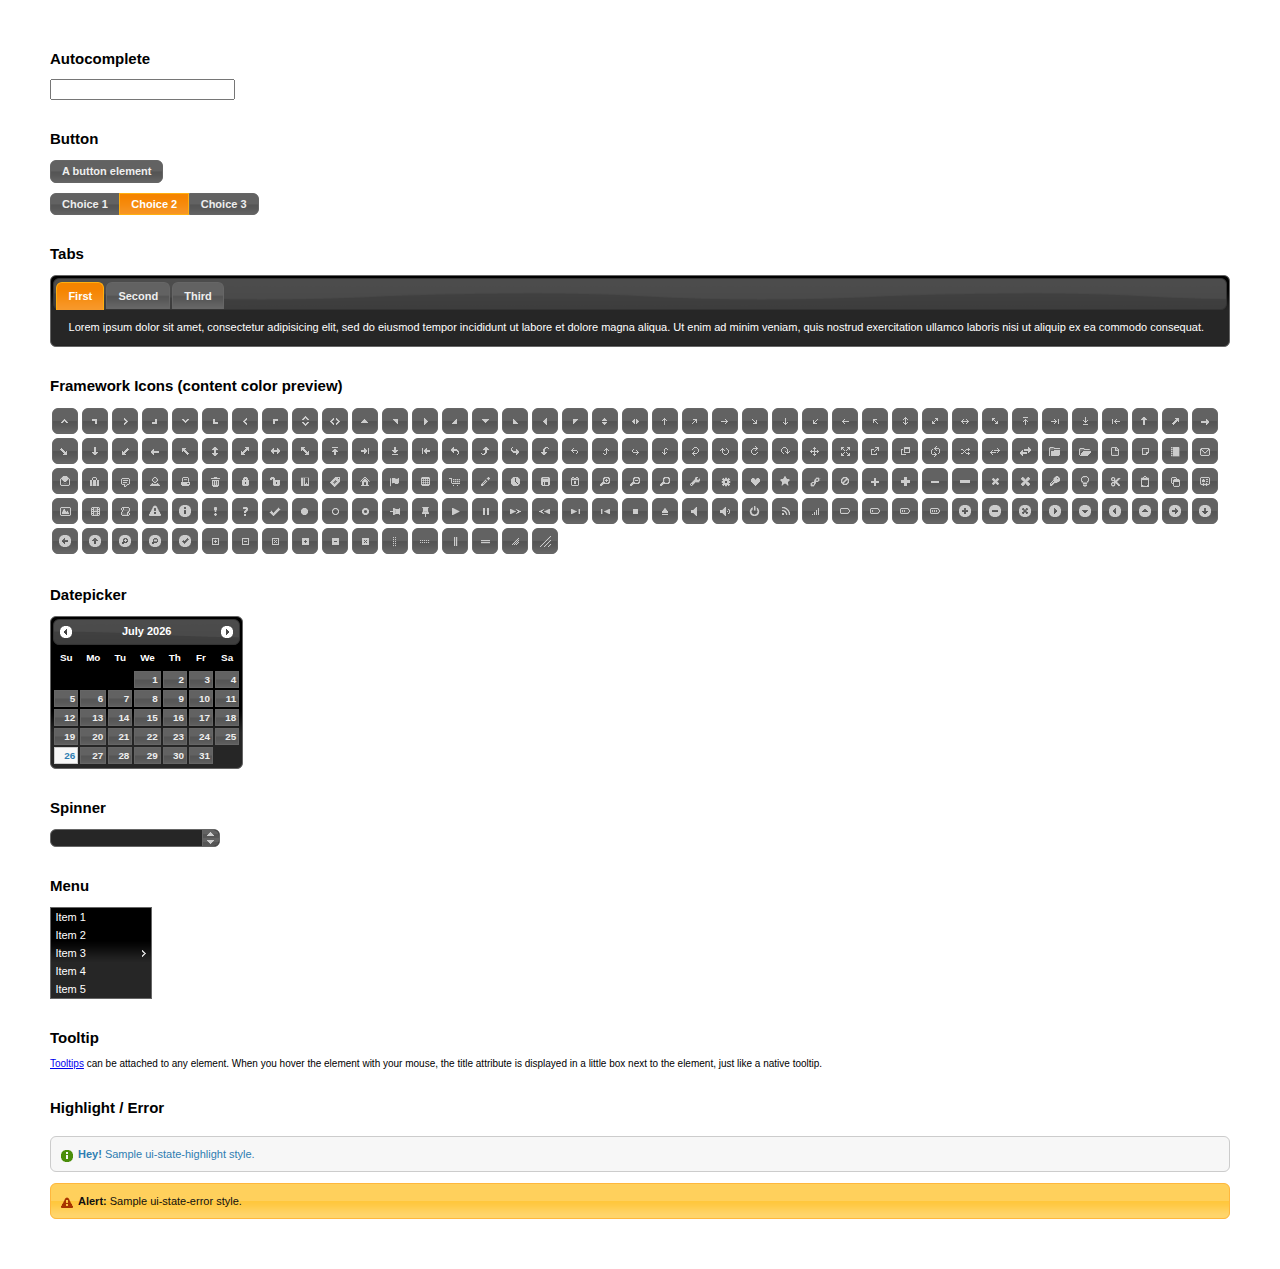
<file: jquery-ui-1.11.4.custom/index.html>
<!doctype html>
<html lang="us">
<head>
	<meta charset="utf-8">
	<title>jQuery UI Example Page</title>
	<link href="jquery-ui.css" rel="stylesheet">
	<style>
	body{
		font: 62.5% "Trebuchet MS", sans-serif;
		margin: 50px;
	}
	.demoHeaders {
		margin-top: 2em;
	}
	#dialog-link {
		padding: .4em 1em .4em 20px;
		text-decoration: none;
		position: relative;
	}
	#dialog-link span.ui-icon {
		margin: 0 5px 0 0;
		position: absolute;
		left: .2em;
		top: 50%;
		margin-top: -8px;
	}
	#icons {
		margin: 0;
		padding: 0;
	}
	#icons li {
		margin: 2px;
		position: relative;
		padding: 4px 0;
		cursor: pointer;
		float: left;
		list-style: none;
	}
	#icons span.ui-icon {
		float: left;
		margin: 0 4px;
	}
	.fakewindowcontain .ui-widget-overlay {
		position: absolute;
	}
	select {
		width: 200px;
	}
	</style>
</head>
<body>





<!-- Autocomplete -->
<h2 class="demoHeaders">Autocomplete</h2>
<div>
	<input id="autocomplete" title="type &quot;a&quot;">
</div>



<!-- Button -->
<h2 class="demoHeaders">Button</h2>
<button id="button">A button element</button>
<form style="margin-top: 1em;">
	<div id="radioset">
		<input type="radio" id="radio1" name="radio"><label for="radio1">Choice 1</label>
		<input type="radio" id="radio2" name="radio" checked="checked"><label for="radio2">Choice 2</label>
		<input type="radio" id="radio3" name="radio"><label for="radio3">Choice 3</label>
	</div>
</form>



<!-- Tabs -->
<h2 class="demoHeaders">Tabs</h2>
<div id="tabs">
	<ul>
		<li><a href="#tabs-1">First</a></li>
		<li><a href="#tabs-2">Second</a></li>
		<li><a href="#tabs-3">Third</a></li>
	</ul>
	<div id="tabs-1">Lorem ipsum dolor sit amet, consectetur adipisicing elit, sed do eiusmod tempor incididunt ut labore et dolore magna aliqua. Ut enim ad minim veniam, quis nostrud exercitation ullamco laboris nisi ut aliquip ex ea commodo consequat.</div>
	<div id="tabs-2">Phasellus mattis tincidunt nibh. Cras orci urna, blandit id, pretium vel, aliquet ornare, felis. Maecenas scelerisque sem non nisl. Fusce sed lorem in enim dictum bibendum.</div>
	<div id="tabs-3">Nam dui erat, auctor a, dignissim quis, sollicitudin eu, felis. Pellentesque nisi urna, interdum eget, sagittis et, consequat vestibulum, lacus. Mauris porttitor ullamcorper augue.</div>
</div>





<h2 class="demoHeaders">Framework Icons (content color preview)</h2>
<ul id="icons" class="ui-widget ui-helper-clearfix">
	<li class="ui-state-default ui-corner-all" title=".ui-icon-carat-1-n"><span class="ui-icon ui-icon-carat-1-n"></span></li>
	<li class="ui-state-default ui-corner-all" title=".ui-icon-carat-1-ne"><span class="ui-icon ui-icon-carat-1-ne"></span></li>
	<li class="ui-state-default ui-corner-all" title=".ui-icon-carat-1-e"><span class="ui-icon ui-icon-carat-1-e"></span></li>
	<li class="ui-state-default ui-corner-all" title=".ui-icon-carat-1-se"><span class="ui-icon ui-icon-carat-1-se"></span></li>
	<li class="ui-state-default ui-corner-all" title=".ui-icon-carat-1-s"><span class="ui-icon ui-icon-carat-1-s"></span></li>
	<li class="ui-state-default ui-corner-all" title=".ui-icon-carat-1-sw"><span class="ui-icon ui-icon-carat-1-sw"></span></li>
	<li class="ui-state-default ui-corner-all" title=".ui-icon-carat-1-w"><span class="ui-icon ui-icon-carat-1-w"></span></li>
	<li class="ui-state-default ui-corner-all" title=".ui-icon-carat-1-nw"><span class="ui-icon ui-icon-carat-1-nw"></span></li>
	<li class="ui-state-default ui-corner-all" title=".ui-icon-carat-2-n-s"><span class="ui-icon ui-icon-carat-2-n-s"></span></li>
	<li class="ui-state-default ui-corner-all" title=".ui-icon-carat-2-e-w"><span class="ui-icon ui-icon-carat-2-e-w"></span></li>
	<li class="ui-state-default ui-corner-all" title=".ui-icon-triangle-1-n"><span class="ui-icon ui-icon-triangle-1-n"></span></li>
	<li class="ui-state-default ui-corner-all" title=".ui-icon-triangle-1-ne"><span class="ui-icon ui-icon-triangle-1-ne"></span></li>
	<li class="ui-state-default ui-corner-all" title=".ui-icon-triangle-1-e"><span class="ui-icon ui-icon-triangle-1-e"></span></li>
	<li class="ui-state-default ui-corner-all" title=".ui-icon-triangle-1-se"><span class="ui-icon ui-icon-triangle-1-se"></span></li>
	<li class="ui-state-default ui-corner-all" title=".ui-icon-triangle-1-s"><span class="ui-icon ui-icon-triangle-1-s"></span></li>
	<li class="ui-state-default ui-corner-all" title=".ui-icon-triangle-1-sw"><span class="ui-icon ui-icon-triangle-1-sw"></span></li>
	<li class="ui-state-default ui-corner-all" title=".ui-icon-triangle-1-w"><span class="ui-icon ui-icon-triangle-1-w"></span></li>
	<li class="ui-state-default ui-corner-all" title=".ui-icon-triangle-1-nw"><span class="ui-icon ui-icon-triangle-1-nw"></span></li>
	<li class="ui-state-default ui-corner-all" title=".ui-icon-triangle-2-n-s"><span class="ui-icon ui-icon-triangle-2-n-s"></span></li>
	<li class="ui-state-default ui-corner-all" title=".ui-icon-triangle-2-e-w"><span class="ui-icon ui-icon-triangle-2-e-w"></span></li>
	<li class="ui-state-default ui-corner-all" title=".ui-icon-arrow-1-n"><span class="ui-icon ui-icon-arrow-1-n"></span></li>
	<li class="ui-state-default ui-corner-all" title=".ui-icon-arrow-1-ne"><span class="ui-icon ui-icon-arrow-1-ne"></span></li>
	<li class="ui-state-default ui-corner-all" title=".ui-icon-arrow-1-e"><span class="ui-icon ui-icon-arrow-1-e"></span></li>
	<li class="ui-state-default ui-corner-all" title=".ui-icon-arrow-1-se"><span class="ui-icon ui-icon-arrow-1-se"></span></li>
	<li class="ui-state-default ui-corner-all" title=".ui-icon-arrow-1-s"><span class="ui-icon ui-icon-arrow-1-s"></span></li>
	<li class="ui-state-default ui-corner-all" title=".ui-icon-arrow-1-sw"><span class="ui-icon ui-icon-arrow-1-sw"></span></li>
	<li class="ui-state-default ui-corner-all" title=".ui-icon-arrow-1-w"><span class="ui-icon ui-icon-arrow-1-w"></span></li>
	<li class="ui-state-default ui-corner-all" title=".ui-icon-arrow-1-nw"><span class="ui-icon ui-icon-arrow-1-nw"></span></li>
	<li class="ui-state-default ui-corner-all" title=".ui-icon-arrow-2-n-s"><span class="ui-icon ui-icon-arrow-2-n-s"></span></li>
	<li class="ui-state-default ui-corner-all" title=".ui-icon-arrow-2-ne-sw"><span class="ui-icon ui-icon-arrow-2-ne-sw"></span></li>
	<li class="ui-state-default ui-corner-all" title=".ui-icon-arrow-2-e-w"><span class="ui-icon ui-icon-arrow-2-e-w"></span></li>
	<li class="ui-state-default ui-corner-all" title=".ui-icon-arrow-2-se-nw"><span class="ui-icon ui-icon-arrow-2-se-nw"></span></li>
	<li class="ui-state-default ui-corner-all" title=".ui-icon-arrowstop-1-n"><span class="ui-icon ui-icon-arrowstop-1-n"></span></li>
	<li class="ui-state-default ui-corner-all" title=".ui-icon-arrowstop-1-e"><span class="ui-icon ui-icon-arrowstop-1-e"></span></li>
	<li class="ui-state-default ui-corner-all" title=".ui-icon-arrowstop-1-s"><span class="ui-icon ui-icon-arrowstop-1-s"></span></li>
	<li class="ui-state-default ui-corner-all" title=".ui-icon-arrowstop-1-w"><span class="ui-icon ui-icon-arrowstop-1-w"></span></li>
	<li class="ui-state-default ui-corner-all" title=".ui-icon-arrowthick-1-n"><span class="ui-icon ui-icon-arrowthick-1-n"></span></li>
	<li class="ui-state-default ui-corner-all" title=".ui-icon-arrowthick-1-ne"><span class="ui-icon ui-icon-arrowthick-1-ne"></span></li>
	<li class="ui-state-default ui-corner-all" title=".ui-icon-arrowthick-1-e"><span class="ui-icon ui-icon-arrowthick-1-e"></span></li>
	<li class="ui-state-default ui-corner-all" title=".ui-icon-arrowthick-1-se"><span class="ui-icon ui-icon-arrowthick-1-se"></span></li>
	<li class="ui-state-default ui-corner-all" title=".ui-icon-arrowthick-1-s"><span class="ui-icon ui-icon-arrowthick-1-s"></span></li>
	<li class="ui-state-default ui-corner-all" title=".ui-icon-arrowthick-1-sw"><span class="ui-icon ui-icon-arrowthick-1-sw"></span></li>
	<li class="ui-state-default ui-corner-all" title=".ui-icon-arrowthick-1-w"><span class="ui-icon ui-icon-arrowthick-1-w"></span></li>
	<li class="ui-state-default ui-corner-all" title=".ui-icon-arrowthick-1-nw"><span class="ui-icon ui-icon-arrowthick-1-nw"></span></li>
	<li class="ui-state-default ui-corner-all" title=".ui-icon-arrowthick-2-n-s"><span class="ui-icon ui-icon-arrowthick-2-n-s"></span></li>
	<li class="ui-state-default ui-corner-all" title=".ui-icon-arrowthick-2-ne-sw"><span class="ui-icon ui-icon-arrowthick-2-ne-sw"></span></li>
	<li class="ui-state-default ui-corner-all" title=".ui-icon-arrowthick-2-e-w"><span class="ui-icon ui-icon-arrowthick-2-e-w"></span></li>
	<li class="ui-state-default ui-corner-all" title=".ui-icon-arrowthick-2-se-nw"><span class="ui-icon ui-icon-arrowthick-2-se-nw"></span></li>
	<li class="ui-state-default ui-corner-all" title=".ui-icon-arrowthickstop-1-n"><span class="ui-icon ui-icon-arrowthickstop-1-n"></span></li>
	<li class="ui-state-default ui-corner-all" title=".ui-icon-arrowthickstop-1-e"><span class="ui-icon ui-icon-arrowthickstop-1-e"></span></li>
	<li class="ui-state-default ui-corner-all" title=".ui-icon-arrowthickstop-1-s"><span class="ui-icon ui-icon-arrowthickstop-1-s"></span></li>
	<li class="ui-state-default ui-corner-all" title=".ui-icon-arrowthickstop-1-w"><span class="ui-icon ui-icon-arrowthickstop-1-w"></span></li>
	<li class="ui-state-default ui-corner-all" title=".ui-icon-arrowreturnthick-1-w"><span class="ui-icon ui-icon-arrowreturnthick-1-w"></span></li>
	<li class="ui-state-default ui-corner-all" title=".ui-icon-arrowreturnthick-1-n"><span class="ui-icon ui-icon-arrowreturnthick-1-n"></span></li>
	<li class="ui-state-default ui-corner-all" title=".ui-icon-arrowreturnthick-1-e"><span class="ui-icon ui-icon-arrowreturnthick-1-e"></span></li>
	<li class="ui-state-default ui-corner-all" title=".ui-icon-arrowreturnthick-1-s"><span class="ui-icon ui-icon-arrowreturnthick-1-s"></span></li>
	<li class="ui-state-default ui-corner-all" title=".ui-icon-arrowreturn-1-w"><span class="ui-icon ui-icon-arrowreturn-1-w"></span></li>
	<li class="ui-state-default ui-corner-all" title=".ui-icon-arrowreturn-1-n"><span class="ui-icon ui-icon-arrowreturn-1-n"></span></li>
	<li class="ui-state-default ui-corner-all" title=".ui-icon-arrowreturn-1-e"><span class="ui-icon ui-icon-arrowreturn-1-e"></span></li>
	<li class="ui-state-default ui-corner-all" title=".ui-icon-arrowreturn-1-s"><span class="ui-icon ui-icon-arrowreturn-1-s"></span></li>
	<li class="ui-state-default ui-corner-all" title=".ui-icon-arrowrefresh-1-w"><span class="ui-icon ui-icon-arrowrefresh-1-w"></span></li>
	<li class="ui-state-default ui-corner-all" title=".ui-icon-arrowrefresh-1-n"><span class="ui-icon ui-icon-arrowrefresh-1-n"></span></li>
	<li class="ui-state-default ui-corner-all" title=".ui-icon-arrowrefresh-1-e"><span class="ui-icon ui-icon-arrowrefresh-1-e"></span></li>
	<li class="ui-state-default ui-corner-all" title=".ui-icon-arrowrefresh-1-s"><span class="ui-icon ui-icon-arrowrefresh-1-s"></span></li>
	<li class="ui-state-default ui-corner-all" title=".ui-icon-arrow-4"><span class="ui-icon ui-icon-arrow-4"></span></li>
	<li class="ui-state-default ui-corner-all" title=".ui-icon-arrow-4-diag"><span class="ui-icon ui-icon-arrow-4-diag"></span></li>
	<li class="ui-state-default ui-corner-all" title=".ui-icon-extlink"><span class="ui-icon ui-icon-extlink"></span></li>
	<li class="ui-state-default ui-corner-all" title=".ui-icon-newwin"><span class="ui-icon ui-icon-newwin"></span></li>
	<li class="ui-state-default ui-corner-all" title=".ui-icon-refresh"><span class="ui-icon ui-icon-refresh"></span></li>
	<li class="ui-state-default ui-corner-all" title=".ui-icon-shuffle"><span class="ui-icon ui-icon-shuffle"></span></li>
	<li class="ui-state-default ui-corner-all" title=".ui-icon-transfer-e-w"><span class="ui-icon ui-icon-transfer-e-w"></span></li>
	<li class="ui-state-default ui-corner-all" title=".ui-icon-transferthick-e-w"><span class="ui-icon ui-icon-transferthick-e-w"></span></li>
	<li class="ui-state-default ui-corner-all" title=".ui-icon-folder-collapsed"><span class="ui-icon ui-icon-folder-collapsed"></span></li>
	<li class="ui-state-default ui-corner-all" title=".ui-icon-folder-open"><span class="ui-icon ui-icon-folder-open"></span></li>
	<li class="ui-state-default ui-corner-all" title=".ui-icon-document"><span class="ui-icon ui-icon-document"></span></li>
	<li class="ui-state-default ui-corner-all" title=".ui-icon-document-b"><span class="ui-icon ui-icon-document-b"></span></li>
	<li class="ui-state-default ui-corner-all" title=".ui-icon-note"><span class="ui-icon ui-icon-note"></span></li>
	<li class="ui-state-default ui-corner-all" title=".ui-icon-mail-closed"><span class="ui-icon ui-icon-mail-closed"></span></li>
	<li class="ui-state-default ui-corner-all" title=".ui-icon-mail-open"><span class="ui-icon ui-icon-mail-open"></span></li>
	<li class="ui-state-default ui-corner-all" title=".ui-icon-suitcase"><span class="ui-icon ui-icon-suitcase"></span></li>
	<li class="ui-state-default ui-corner-all" title=".ui-icon-comment"><span class="ui-icon ui-icon-comment"></span></li>
	<li class="ui-state-default ui-corner-all" title=".ui-icon-person"><span class="ui-icon ui-icon-person"></span></li>
	<li class="ui-state-default ui-corner-all" title=".ui-icon-print"><span class="ui-icon ui-icon-print"></span></li>
	<li class="ui-state-default ui-corner-all" title=".ui-icon-trash"><span class="ui-icon ui-icon-trash"></span></li>
	<li class="ui-state-default ui-corner-all" title=".ui-icon-locked"><span class="ui-icon ui-icon-locked"></span></li>
	<li class="ui-state-default ui-corner-all" title=".ui-icon-unlocked"><span class="ui-icon ui-icon-unlocked"></span></li>
	<li class="ui-state-default ui-corner-all" title=".ui-icon-bookmark"><span class="ui-icon ui-icon-bookmark"></span></li>
	<li class="ui-state-default ui-corner-all" title=".ui-icon-tag"><span class="ui-icon ui-icon-tag"></span></li>
	<li class="ui-state-default ui-corner-all" title=".ui-icon-home"><span class="ui-icon ui-icon-home"></span></li>
	<li class="ui-state-default ui-corner-all" title=".ui-icon-flag"><span class="ui-icon ui-icon-flag"></span></li>
	<li class="ui-state-default ui-corner-all" title=".ui-icon-calculator"><span class="ui-icon ui-icon-calculator"></span></li>
	<li class="ui-state-default ui-corner-all" title=".ui-icon-cart"><span class="ui-icon ui-icon-cart"></span></li>
	<li class="ui-state-default ui-corner-all" title=".ui-icon-pencil"><span class="ui-icon ui-icon-pencil"></span></li>
	<li class="ui-state-default ui-corner-all" title=".ui-icon-clock"><span class="ui-icon ui-icon-clock"></span></li>
	<li class="ui-state-default ui-corner-all" title=".ui-icon-disk"><span class="ui-icon ui-icon-disk"></span></li>
	<li class="ui-state-default ui-corner-all" title=".ui-icon-calendar"><span class="ui-icon ui-icon-calendar"></span></li>
	<li class="ui-state-default ui-corner-all" title=".ui-icon-zoomin"><span class="ui-icon ui-icon-zoomin"></span></li>
	<li class="ui-state-default ui-corner-all" title=".ui-icon-zoomout"><span class="ui-icon ui-icon-zoomout"></span></li>
	<li class="ui-state-default ui-corner-all" title=".ui-icon-search"><span class="ui-icon ui-icon-search"></span></li>
	<li class="ui-state-default ui-corner-all" title=".ui-icon-wrench"><span class="ui-icon ui-icon-wrench"></span></li>
	<li class="ui-state-default ui-corner-all" title=".ui-icon-gear"><span class="ui-icon ui-icon-gear"></span></li>
	<li class="ui-state-default ui-corner-all" title=".ui-icon-heart"><span class="ui-icon ui-icon-heart"></span></li>
	<li class="ui-state-default ui-corner-all" title=".ui-icon-star"><span class="ui-icon ui-icon-star"></span></li>
	<li class="ui-state-default ui-corner-all" title=".ui-icon-link"><span class="ui-icon ui-icon-link"></span></li>
	<li class="ui-state-default ui-corner-all" title=".ui-icon-cancel"><span class="ui-icon ui-icon-cancel"></span></li>
	<li class="ui-state-default ui-corner-all" title=".ui-icon-plus"><span class="ui-icon ui-icon-plus"></span></li>
	<li class="ui-state-default ui-corner-all" title=".ui-icon-plusthick"><span class="ui-icon ui-icon-plusthick"></span></li>
	<li class="ui-state-default ui-corner-all" title=".ui-icon-minus"><span class="ui-icon ui-icon-minus"></span></li>
	<li class="ui-state-default ui-corner-all" title=".ui-icon-minusthick"><span class="ui-icon ui-icon-minusthick"></span></li>
	<li class="ui-state-default ui-corner-all" title=".ui-icon-close"><span class="ui-icon ui-icon-close"></span></li>
	<li class="ui-state-default ui-corner-all" title=".ui-icon-closethick"><span class="ui-icon ui-icon-closethick"></span></li>
	<li class="ui-state-default ui-corner-all" title=".ui-icon-key"><span class="ui-icon ui-icon-key"></span></li>
	<li class="ui-state-default ui-corner-all" title=".ui-icon-lightbulb"><span class="ui-icon ui-icon-lightbulb"></span></li>
	<li class="ui-state-default ui-corner-all" title=".ui-icon-scissors"><span class="ui-icon ui-icon-scissors"></span></li>
	<li class="ui-state-default ui-corner-all" title=".ui-icon-clipboard"><span class="ui-icon ui-icon-clipboard"></span></li>
	<li class="ui-state-default ui-corner-all" title=".ui-icon-copy"><span class="ui-icon ui-icon-copy"></span></li>
	<li class="ui-state-default ui-corner-all" title=".ui-icon-contact"><span class="ui-icon ui-icon-contact"></span></li>
	<li class="ui-state-default ui-corner-all" title=".ui-icon-image"><span class="ui-icon ui-icon-image"></span></li>
	<li class="ui-state-default ui-corner-all" title=".ui-icon-video"><span class="ui-icon ui-icon-video"></span></li>
	<li class="ui-state-default ui-corner-all" title=".ui-icon-script"><span class="ui-icon ui-icon-script"></span></li>
	<li class="ui-state-default ui-corner-all" title=".ui-icon-alert"><span class="ui-icon ui-icon-alert"></span></li>
	<li class="ui-state-default ui-corner-all" title=".ui-icon-info"><span class="ui-icon ui-icon-info"></span></li>
	<li class="ui-state-default ui-corner-all" title=".ui-icon-notice"><span class="ui-icon ui-icon-notice"></span></li>
	<li class="ui-state-default ui-corner-all" title=".ui-icon-help"><span class="ui-icon ui-icon-help"></span></li>
	<li class="ui-state-default ui-corner-all" title=".ui-icon-check"><span class="ui-icon ui-icon-check"></span></li>
	<li class="ui-state-default ui-corner-all" title=".ui-icon-bullet"><span class="ui-icon ui-icon-bullet"></span></li>
	<li class="ui-state-default ui-corner-all" title=".ui-icon-radio-off"><span class="ui-icon ui-icon-radio-off"></span></li>
	<li class="ui-state-default ui-corner-all" title=".ui-icon-radio-on"><span class="ui-icon ui-icon-radio-on"></span></li>
	<li class="ui-state-default ui-corner-all" title=".ui-icon-pin-w"><span class="ui-icon ui-icon-pin-w"></span></li>
	<li class="ui-state-default ui-corner-all" title=".ui-icon-pin-s"><span class="ui-icon ui-icon-pin-s"></span></li>
	<li class="ui-state-default ui-corner-all" title=".ui-icon-play"><span class="ui-icon ui-icon-play"></span></li>
	<li class="ui-state-default ui-corner-all" title=".ui-icon-pause"><span class="ui-icon ui-icon-pause"></span></li>
	<li class="ui-state-default ui-corner-all" title=".ui-icon-seek-next"><span class="ui-icon ui-icon-seek-next"></span></li>
	<li class="ui-state-default ui-corner-all" title=".ui-icon-seek-prev"><span class="ui-icon ui-icon-seek-prev"></span></li>
	<li class="ui-state-default ui-corner-all" title=".ui-icon-seek-end"><span class="ui-icon ui-icon-seek-end"></span></li>
	<li class="ui-state-default ui-corner-all" title=".ui-icon-seek-first"><span class="ui-icon ui-icon-seek-first"></span></li>
	<li class="ui-state-default ui-corner-all" title=".ui-icon-stop"><span class="ui-icon ui-icon-stop"></span></li>
	<li class="ui-state-default ui-corner-all" title=".ui-icon-eject"><span class="ui-icon ui-icon-eject"></span></li>
	<li class="ui-state-default ui-corner-all" title=".ui-icon-volume-off"><span class="ui-icon ui-icon-volume-off"></span></li>
	<li class="ui-state-default ui-corner-all" title=".ui-icon-volume-on"><span class="ui-icon ui-icon-volume-on"></span></li>
	<li class="ui-state-default ui-corner-all" title=".ui-icon-power"><span class="ui-icon ui-icon-power"></span></li>
	<li class="ui-state-default ui-corner-all" title=".ui-icon-signal-diag"><span class="ui-icon ui-icon-signal-diag"></span></li>
	<li class="ui-state-default ui-corner-all" title=".ui-icon-signal"><span class="ui-icon ui-icon-signal"></span></li>
	<li class="ui-state-default ui-corner-all" title=".ui-icon-battery-0"><span class="ui-icon ui-icon-battery-0"></span></li>
	<li class="ui-state-default ui-corner-all" title=".ui-icon-battery-1"><span class="ui-icon ui-icon-battery-1"></span></li>
	<li class="ui-state-default ui-corner-all" title=".ui-icon-battery-2"><span class="ui-icon ui-icon-battery-2"></span></li>
	<li class="ui-state-default ui-corner-all" title=".ui-icon-battery-3"><span class="ui-icon ui-icon-battery-3"></span></li>
	<li class="ui-state-default ui-corner-all" title=".ui-icon-circle-plus"><span class="ui-icon ui-icon-circle-plus"></span></li>
	<li class="ui-state-default ui-corner-all" title=".ui-icon-circle-minus"><span class="ui-icon ui-icon-circle-minus"></span></li>
	<li class="ui-state-default ui-corner-all" title=".ui-icon-circle-close"><span class="ui-icon ui-icon-circle-close"></span></li>
	<li class="ui-state-default ui-corner-all" title=".ui-icon-circle-triangle-e"><span class="ui-icon ui-icon-circle-triangle-e"></span></li>
	<li class="ui-state-default ui-corner-all" title=".ui-icon-circle-triangle-s"><span class="ui-icon ui-icon-circle-triangle-s"></span></li>
	<li class="ui-state-default ui-corner-all" title=".ui-icon-circle-triangle-w"><span class="ui-icon ui-icon-circle-triangle-w"></span></li>
	<li class="ui-state-default ui-corner-all" title=".ui-icon-circle-triangle-n"><span class="ui-icon ui-icon-circle-triangle-n"></span></li>
	<li class="ui-state-default ui-corner-all" title=".ui-icon-circle-arrow-e"><span class="ui-icon ui-icon-circle-arrow-e"></span></li>
	<li class="ui-state-default ui-corner-all" title=".ui-icon-circle-arrow-s"><span class="ui-icon ui-icon-circle-arrow-s"></span></li>
	<li class="ui-state-default ui-corner-all" title=".ui-icon-circle-arrow-w"><span class="ui-icon ui-icon-circle-arrow-w"></span></li>
	<li class="ui-state-default ui-corner-all" title=".ui-icon-circle-arrow-n"><span class="ui-icon ui-icon-circle-arrow-n"></span></li>
	<li class="ui-state-default ui-corner-all" title=".ui-icon-circle-zoomin"><span class="ui-icon ui-icon-circle-zoomin"></span></li>
	<li class="ui-state-default ui-corner-all" title=".ui-icon-circle-zoomout"><span class="ui-icon ui-icon-circle-zoomout"></span></li>
	<li class="ui-state-default ui-corner-all" title=".ui-icon-circle-check"><span class="ui-icon ui-icon-circle-check"></span></li>
	<li class="ui-state-default ui-corner-all" title=".ui-icon-circlesmall-plus"><span class="ui-icon ui-icon-circlesmall-plus"></span></li>
	<li class="ui-state-default ui-corner-all" title=".ui-icon-circlesmall-minus"><span class="ui-icon ui-icon-circlesmall-minus"></span></li>
	<li class="ui-state-default ui-corner-all" title=".ui-icon-circlesmall-close"><span class="ui-icon ui-icon-circlesmall-close"></span></li>
	<li class="ui-state-default ui-corner-all" title=".ui-icon-squaresmall-plus"><span class="ui-icon ui-icon-squaresmall-plus"></span></li>
	<li class="ui-state-default ui-corner-all" title=".ui-icon-squaresmall-minus"><span class="ui-icon ui-icon-squaresmall-minus"></span></li>
	<li class="ui-state-default ui-corner-all" title=".ui-icon-squaresmall-close"><span class="ui-icon ui-icon-squaresmall-close"></span></li>
	<li class="ui-state-default ui-corner-all" title=".ui-icon-grip-dotted-vertical"><span class="ui-icon ui-icon-grip-dotted-vertical"></span></li>
	<li class="ui-state-default ui-corner-all" title=".ui-icon-grip-dotted-horizontal"><span class="ui-icon ui-icon-grip-dotted-horizontal"></span></li>
	<li class="ui-state-default ui-corner-all" title=".ui-icon-grip-solid-vertical"><span class="ui-icon ui-icon-grip-solid-vertical"></span></li>
	<li class="ui-state-default ui-corner-all" title=".ui-icon-grip-solid-horizontal"><span class="ui-icon ui-icon-grip-solid-horizontal"></span></li>
	<li class="ui-state-default ui-corner-all" title=".ui-icon-gripsmall-diagonal-se"><span class="ui-icon ui-icon-gripsmall-diagonal-se"></span></li>
	<li class="ui-state-default ui-corner-all" title=".ui-icon-grip-diagonal-se"><span class="ui-icon ui-icon-grip-diagonal-se"></span></li>
</ul>




<!-- Datepicker -->
<h2 class="demoHeaders">Datepicker</h2>
<div id="datepicker"></div>







<!-- Spinner -->
<h2 class="demoHeaders">Spinner</h2>
<input id="spinner">



<!-- Menu -->
<h2 class="demoHeaders">Menu</h2>
<ul style="width:100px;" id="menu">
	<li>Item 1</li>
	<li>Item 2</li>
	<li>Item 3
		<ul>
			<li>Item 3-1</li>
			<li>Item 3-2</li>
			<li>Item 3-3</li>
			<li>Item 3-4</li>
			<li>Item 3-5</li>
		</ul>
	</li>
	<li>Item 4</li>
	<li>Item 5</li>
</ul>



<!-- Tooltip -->
<h2 class="demoHeaders">Tooltip</h2>
<p id="tooltip">
	<a href="#" title="That&apos;s what this widget is">Tooltips</a> can be attached to any element. When you hover
the element with your mouse, the title attribute is displayed in a little box next to the element, just like a native tooltip.
</p>


<!-- Highlight / Error -->
<h2 class="demoHeaders">Highlight / Error</h2>
<div class="ui-widget">
	<div class="ui-state-highlight ui-corner-all" style="margin-top: 20px; padding: 0 .7em;">
		<p><span class="ui-icon ui-icon-info" style="float: left; margin-right: .3em;"></span>
		<strong>Hey!</strong> Sample ui-state-highlight style.</p>
	</div>
</div>
<br>
<div class="ui-widget">
	<div class="ui-state-error ui-corner-all" style="padding: 0 .7em;">
		<p><span class="ui-icon ui-icon-alert" style="float: left; margin-right: .3em;"></span>
		<strong>Alert:</strong> Sample ui-state-error style.</p>
	</div>
</div>

<script src="external/jquery/jquery.js"></script>
<script src="jquery-ui.js"></script>
<script>



var availableTags = [
	"ActionScript",
	"AppleScript",
	"Asp",
	"BASIC",
	"C",
	"C++",
	"Clojure",
	"COBOL",
	"ColdFusion",
	"Erlang",
	"Fortran",
	"Groovy",
	"Haskell",
	"Java",
	"JavaScript",
	"Lisp",
	"Perl",
	"PHP",
	"Python",
	"Ruby",
	"Scala",
	"Scheme"
];
$( "#autocomplete" ).autocomplete({
	source: availableTags
});



$( "#button" ).button();
$( "#radioset" ).buttonset();



$( "#tabs" ).tabs();





$( "#datepicker" ).datepicker({
	inline: true
});







$( "#spinner" ).spinner();



$( "#menu" ).menu();



$( "#tooltip" ).tooltip();




// Hover states on the static widgets
$( "#dialog-link, #icons li" ).hover(
	function() {
		$( this ).addClass( "ui-state-hover" );
	},
	function() {
		$( this ).removeClass( "ui-state-hover" );
	}
);
</script>
</body>
</html>
</file>
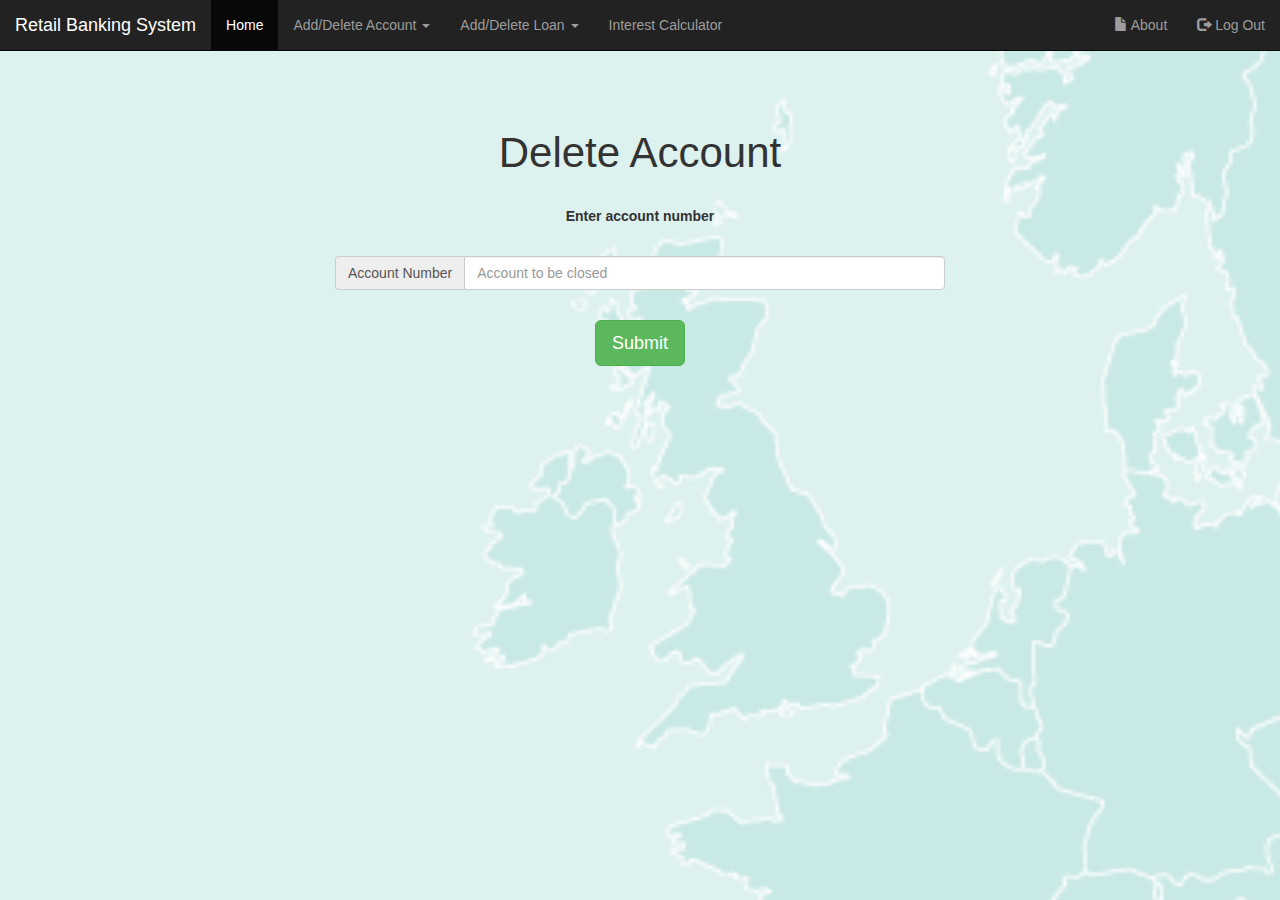
<file: DeleteAccount.html>
<?php
   session_start();
   include('session.php');
?>


<!DOCTYPE html>
<html lang="en">
<head>
<meta charset="utf-8">
<meta http-equiv="X-UA-Compatible" content="IE=edge">
<meta name="viewport" content="width=device-width, initial-scale=1">
<title>Welcome!</title>
<!-- Bootstrap -->
<link href="css/bootstrap.min.css" rel="stylesheet">
<link rel="stylesheet" href="ui/1.11.4/themes/smoothness/jquery-ui.css">
<script src="jquery-1.10.2.js"></script>
<script src="ui/1.11.4/jquery-ui.js"></script>
 <script type="text/javascript">
                $(document).ready(function(){
                    $("#name").autocomplete({
                        source:'search.php',
                        minLength:1
                    });
                });
        </script>

<style>
.navbar-default {
  background-color: #e74c3c;
  border-color: #c0392b;
  position:fixed;
  top:0;
  width:100%;

}
.navbar-default .navbar-brand {
  color: #ecf0f1;
}
.navbar-default .navbar-brand:hover,
.navbar-default .navbar-brand:focus {
  color: #ffbbbc;
}
.navbar-default .navbar-text {
  color: #ecf0f1;
}
.navbar-default .navbar-nav > li > a {
  color:  #ecf0f1;
}
.navbar-default .navbar-nav > li > a:hover,
.navbar-default .navbar-nav > li > a:focus {
  color: #ffbbbc;
}
.navbar-default .navbar-nav > .active > a,
.navbar-default .navbar-nav > .active > a:hover,
.navbar-default .navbar-nav > .active > a:focus {
  color: #ffbbbc;
  background-color: #c0392b;
}
.navbar-default .navbar-nav > .open > a,
.navbar-default .navbar-nav > .open > a:hover,
.navbar-default .navbar-nav > .open > a:focus {
  color: #ffbbbc;
  background-color: #c0392b;
}
.navbar-default .navbar-toggle {
  border-color: #c0392b;
}
.navbar-default .navbar-toggle:hover,
.navbar-default .navbar-toggle:focus {
  background-color: #c0392b;
}
.navbar-default .navbar-toggle .icon-bar {
  background-color: #ecf0f1;
}
.navbar-default .navbar-collapse,
.navbar-default .navbar-form {
  border-color: #ecf0f1;
}
.navbar-default .navbar-link {
  color: #ecf0f1;
}
.navbar-default .navbar-link:hover {
  color: #ffbbbc;
}

@media (max-width: 767px) {
  .navbar-default .navbar-nav .open .dropdown-menu > li > a {
    color: #ecf0f1;
  }
  .navbar-default .navbar-nav .open .dropdown-menu > li > a:hover,
  .navbar-default .navbar-nav .open .dropdown-menu > li > a:focus {
    color: #ffbbbc;
  }
  .navbar-default .navbar-nav .open .dropdown-menu > .active > a,
  .navbar-default .navbar-nav .open .dropdown-menu > .active > a:hover,
  .navbar-default .navbar-nav .open .dropdown-menu > .active > a:focus {
    color: #ffbbbc;
    background-color: #c0392b;
  }
}
	 	
#topContainer {
	 	 background-image:url("css/Backgrounddeleteaccount.gif");
	 	 height:400px;
	 	 width:100%;
	 	 background-size:cover;
	 	 }
	 	 	
#topRow {
	 	 margin-top:100px;
	 	 text-align:center;
}
	 	
#topRow h1 {
	 	 font-size:300%;
}
	 	
#emailSignup {
	 	 margin-top:50px;
}
	 	
.bold {
	 	 font-weight:bold;
}
	 	
.marginTop {
	 	 margin-top:30px;
}
	 	
.center {
	 	 text-align:center;
}
	 	
.title {
	 	 margin-top:100px;
	 	 font-size:300%;
}
	 	
#footer {
	 	 background-color:#B0D1FB;
	 	 padding-top:70px;
	 	 width:100%;
}
			
.marginBottom {
	 	 margin-bottom:30px;
}
.appstoreImage {
	 	 width:250px;
}	
</style>

 

</head>
	<body data-spy="scroll" data-target=".navbar-collapse">
	 	<nav class="navbar navbar-inverse navbar-fixed-top">
  <div class="container-fluid">
    <div class="navbar-header">
      <button type="button" class="navbar-toggle" data-toggle="collapse" data-target="#myNavbar">
        <span class="icon-bar"></span>
        <span class="icon-bar"></span>
        <span class="icon-bar"></span>                        
      </button>
      <a class="navbar-brand" href="#">Retail Banking System</a>
    </div>
    <div class="collapse navbar-collapse" id="myNavbar">
      <ul class="nav navbar-nav">
        <li class="active"><a href="index_user.html">Home</a></li>
		
		<li class="dropdown">
          <a class="dropdown-toggle" data-toggle="dropdown" href="#">Add/Delete Account <span class="caret"></span></a>
          <ul class="dropdown-menu">
            <li><a href="AddAccount.html">Add Account</a></li>
            <li><a href="DeleteAccount.html">Delete Account</a></li>
            
          </ul>
        </li>
		<li class="dropdown">
          <a class="dropdown-toggle" data-toggle="dropdown" href="#">Add/Delete Loan <span class="caret"></span></a>
          <ul class="dropdown-menu">
            <li><a href="AddLoan.html">Add Loan</a></li>
            <li><a href="DeleteLoan.html">Delete Loan</a></li>
            
          </ul>
        </li>	
		<li class="inactive"><a href="interestcalc.html">Interest Calculator</a></li> 
      </ul>
      <ul class="nav navbar-nav navbar-right">
        <li><a href="#footer"><span class="glyphicon glyphicon-file"></span> About</a></li>
        <li><a href="logout.php"><span class="glyphicon glyphicon-log-out"></span> Log Out</a></li>
      </ul>
    </div>
  </div>
</nav>

<div class="container contentContainer" id="topContainer">
<div class="row">
	 	
	 	 <div class="col-md-6 col-md-offset-3" id="topRow">
	 	 	
	 	 <h1 class="marginTop">Delete Account</h1>
	 	 	
	 	 
	 	 	
	 	 <p class="bold marginTop">Enter account number</p>
	 	 	
	 	 
	 	 	 <form class="marginTop" action="deleteaccount.php" method="POST">
	 	 	
	 	 	 <div class="input-group">
	 	 	 	 <span class="input-group-addon">Account Number</span>
	 	 	 	 	
	 	 	 	 <input type="number" name="actno" class="form-control" placeholder="Account to be closed" />
	 	 	 	 	
	 	 	   </div>
	 	 	 	 	
	 	 	 	 <input type="submit" class="btn btn-success btn-lg marginTop" />
	 	 	 	
	 	 	 	
	 	 	
	 	 	
	 	        </form>
	 	 
	 	 	 	 	
	 	 	 	

	 	 	 	
	 	 	 	
	 	 	
	 	 	
	 	 	
	 	 	
	 	 	
	 	 </div>
	 	
	 	
</div>
</div>
	

<!-- jQuery (necessary for Bootstrap's JavaScript plugins) -->
<script src="jquery/1.11.0/jquery.min.js"></script>
<!-- Include all compiled plugins (below), or include individual files as
needed -->
<script src="js/bootstrap.min.js"></script>
<script>
$(".contentContainer").css("min-height",$(window).height());

</script>
</body>
</html>
</file>
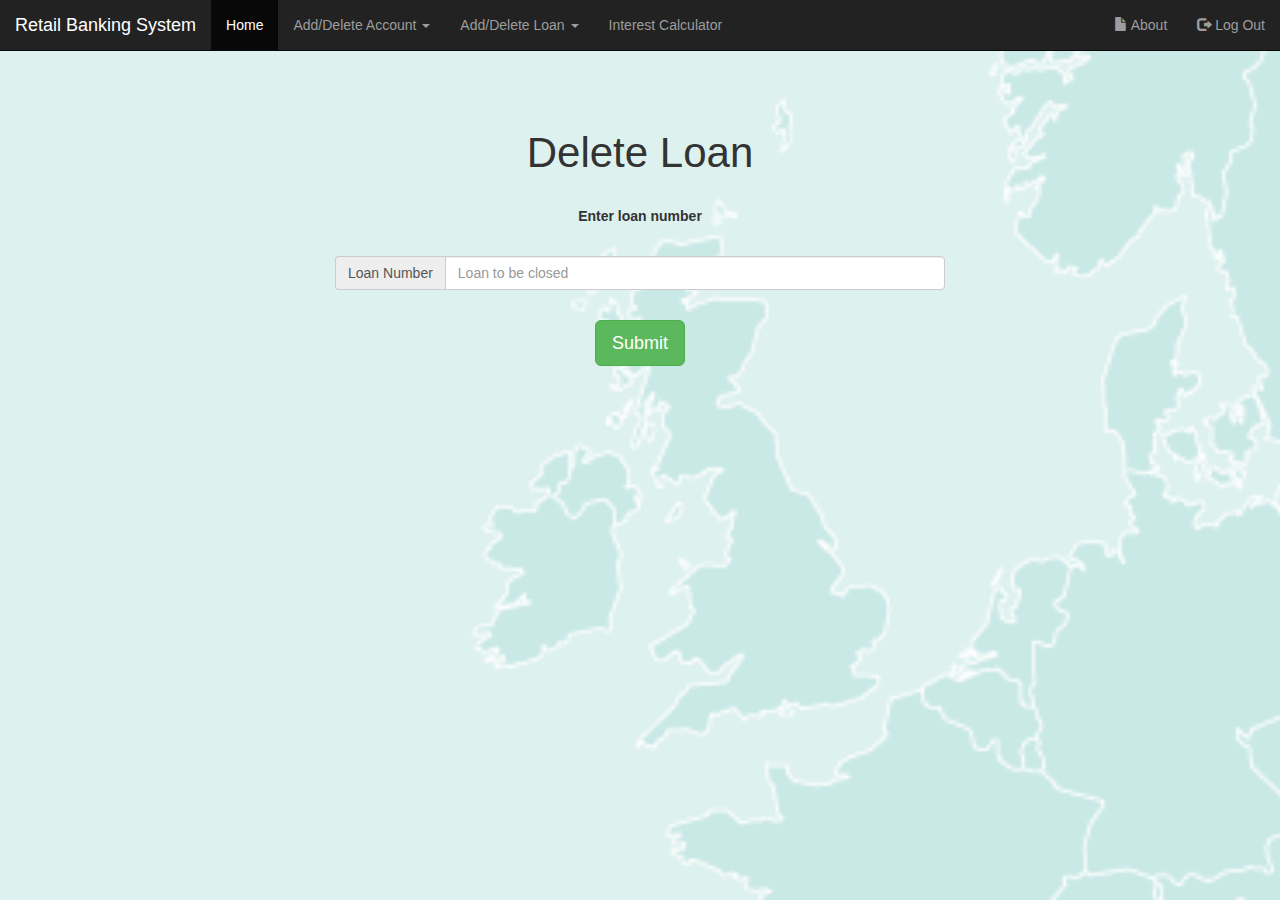
<file: DeleteLoan.html>
<?php
   session_start();
   include('session.php');
?>


<!DOCTYPE html>
<html lang="en">
<head>
<meta charset="utf-8">
<meta http-equiv="X-UA-Compatible" content="IE=edge">
<meta name="viewport" content="width=device-width, initial-scale=1">
<title>Welcome!</title>
<!-- Bootstrap -->
<link href="css/bootstrap.min.css" rel="stylesheet">
<link rel="stylesheet" href="ui/1.11.4/themes/smoothness/jquery-ui.css">
<script src="jquery-1.10.2.js"></script>
<script src="ui/1.11.4/jquery-ui.js"></script>
 <script type="text/javascript">
                $(document).ready(function(){
                    $("#name").autocomplete({
                        source:'search.php',
                        minLength:1
                    });
                });
        </script>

<style>
.navbar-default {
  background-color: #e74c3c;
  border-color: #c0392b;
  position:fixed;
  top:0;
  width:100%;

}
.navbar-default .navbar-brand {
  color: #ecf0f1;
}
.navbar-default .navbar-brand:hover,
.navbar-default .navbar-brand:focus {
  color: #ffbbbc;
}
.navbar-default .navbar-text {
  color: #ecf0f1;
}
.navbar-default .navbar-nav > li > a {
  color:  #ecf0f1;
}
.navbar-default .navbar-nav > li > a:hover,
.navbar-default .navbar-nav > li > a:focus {
  color: #ffbbbc;
}
.navbar-default .navbar-nav > .active > a,
.navbar-default .navbar-nav > .active > a:hover,
.navbar-default .navbar-nav > .active > a:focus {
  color: #ffbbbc;
  background-color: #c0392b;
}
.navbar-default .navbar-nav > .open > a,
.navbar-default .navbar-nav > .open > a:hover,
.navbar-default .navbar-nav > .open > a:focus {
  color: #ffbbbc;
  background-color: #c0392b;
}
.navbar-default .navbar-toggle {
  border-color: #c0392b;
}
.navbar-default .navbar-toggle:hover,
.navbar-default .navbar-toggle:focus {
  background-color: #c0392b;
}
.navbar-default .navbar-toggle .icon-bar {
  background-color: #ecf0f1;
}
.navbar-default .navbar-collapse,
.navbar-default .navbar-form {
  border-color: #ecf0f1;
}
.navbar-default .navbar-link {
  color: #ecf0f1;
}
.navbar-default .navbar-link:hover {
  color: #ffbbbc;
}

@media (max-width: 767px) {
  .navbar-default .navbar-nav .open .dropdown-menu > li > a {
    color: #ecf0f1;
  }
  .navbar-default .navbar-nav .open .dropdown-menu > li > a:hover,
  .navbar-default .navbar-nav .open .dropdown-menu > li > a:focus {
    color: #ffbbbc;
  }
  .navbar-default .navbar-nav .open .dropdown-menu > .active > a,
  .navbar-default .navbar-nav .open .dropdown-menu > .active > a:hover,
  .navbar-default .navbar-nav .open .dropdown-menu > .active > a:focus {
    color: #ffbbbc;
    background-color: #c0392b;
  }
}
	 	
#topContainer {
	 	 background-image:url("css/Backgrounddeleteaccount.gif");
	 	 height:400px;
	 	 width:100%;
	 	 background-size:cover;
	 	 }
	 	 	
#topRow {
	 	 margin-top:100px;
	 	 text-align:center;
}
	 	
#topRow h1 {
	 	 font-size:300%;
}
	 	
#emailSignup {
	 	 margin-top:50px;
}
	 	
.bold {
	 	 font-weight:bold;
}
	 	
.marginTop {
	 	 margin-top:30px;
}
	 	
.center {
	 	 text-align:center;
}
	 	
.title {
	 	 margin-top:100px;
	 	 font-size:300%;
}
	 	
#footer {
	 	 background-color:#B0D1FB;
	 	 padding-top:70px;
	 	 width:100%;
}
			
.marginBottom {
	 	 margin-bottom:30px;
}
.appstoreImage {
	 	 width:250px;
}	
</style>

 

</head>
	<body data-spy="scroll" data-target=".navbar-collapse">
	 	<nav class="navbar navbar-inverse navbar-fixed-top">
  <div class="container-fluid">
    <div class="navbar-header">
      <button type="button" class="navbar-toggle" data-toggle="collapse" data-target="#myNavbar">
        <span class="icon-bar"></span>
        <span class="icon-bar"></span>
        <span class="icon-bar"></span>                        
      </button>
      <a class="navbar-brand" href="#">Retail Banking System</a>
    </div>
    <div class="collapse navbar-collapse" id="myNavbar">
      <ul class="nav navbar-nav">
        <li class="active"><a href="index_user.html">Home</a></li>
		
		<li class="dropdown">
          <a class="dropdown-toggle" data-toggle="dropdown" href="#">Add/Delete Account <span class="caret"></span></a>
          <ul class="dropdown-menu">
            <li><a href="AddAccount.html">Add Account</a></li>
            <li><a href="DeleteAccount.html">Delete Account</a></li>
            
          </ul>
        </li>
		<li class="dropdown">
          <a class="dropdown-toggle" data-toggle="dropdown" href="#">Add/Delete Loan <span class="caret"></span></a>
          <ul class="dropdown-menu">
            <li><a href="AddLoan.html">Add Loan</a></li>
            <li><a href="DeleteLoan.html">Delete Loan</a></li>
            
          </ul>
        </li>	
		<li class="inactive"><a href="interestcalc.html">Interest Calculator</a></li> 
      </ul>
      <ul class="nav navbar-nav navbar-right">
        <li><a href="#footer"><span class="glyphicon glyphicon-file"></span> About</a></li>
        <li><a href="logout.php"><span class="glyphicon glyphicon-log-out"></span> Log Out</a></li>
      </ul>
    </div>
  </div>
</nav>

<div class="container contentContainer" id="topContainer">
<div class="row">
	 	
	 	 <div class="col-md-6 col-md-offset-3" id="topRow">
	 	 	
	 	 <h1 class="marginTop">Delete Loan</h1>
	 	 	
	 	 
	 	 	
	 	 <p class="bold marginTop">Enter loan number</p>
	 	 	
	 	 
	 	 	 <form class="marginTop" action="deleteloan.php" method="POST">
	 	 	
	 	 	 <div class="input-group">
	 	 	 	 <span class="input-group-addon">Loan Number</span>
	 	 	 	 	
	 	 	 	 <input type="number" name="loanno" class="form-control" placeholder="Loan to be closed" />
	 	 	 	 	
	 	 	   </div>
	 	 	 	 	
	 	 	 	 <input type="submit" class="btn btn-success btn-lg marginTop" />
	 	 	 	
	 	 	 	
	 	 	
	 	 	
	 	        </form>
	 	 
	 	 	 	 	
	 	 	 	

	 	 	 	
	 	 	 	
	 	 	
	 	 	
	 	 	
	 	 	
	 	 	
	 	 </div>
	 	
	 	
</div>
</div>
	

<!-- jQuery (necessary for Bootstrap's JavaScript plugins) -->
<script src="jquery/1.11.0/jquery.min.js"></script>
<!-- Include all compiled plugins (below), or include individual files as
needed -->
<script src="js/bootstrap.min.js"></script>
<script>
$(".contentContainer").css("min-height",$(window).height());

</script>
</body>
</html>
</file>
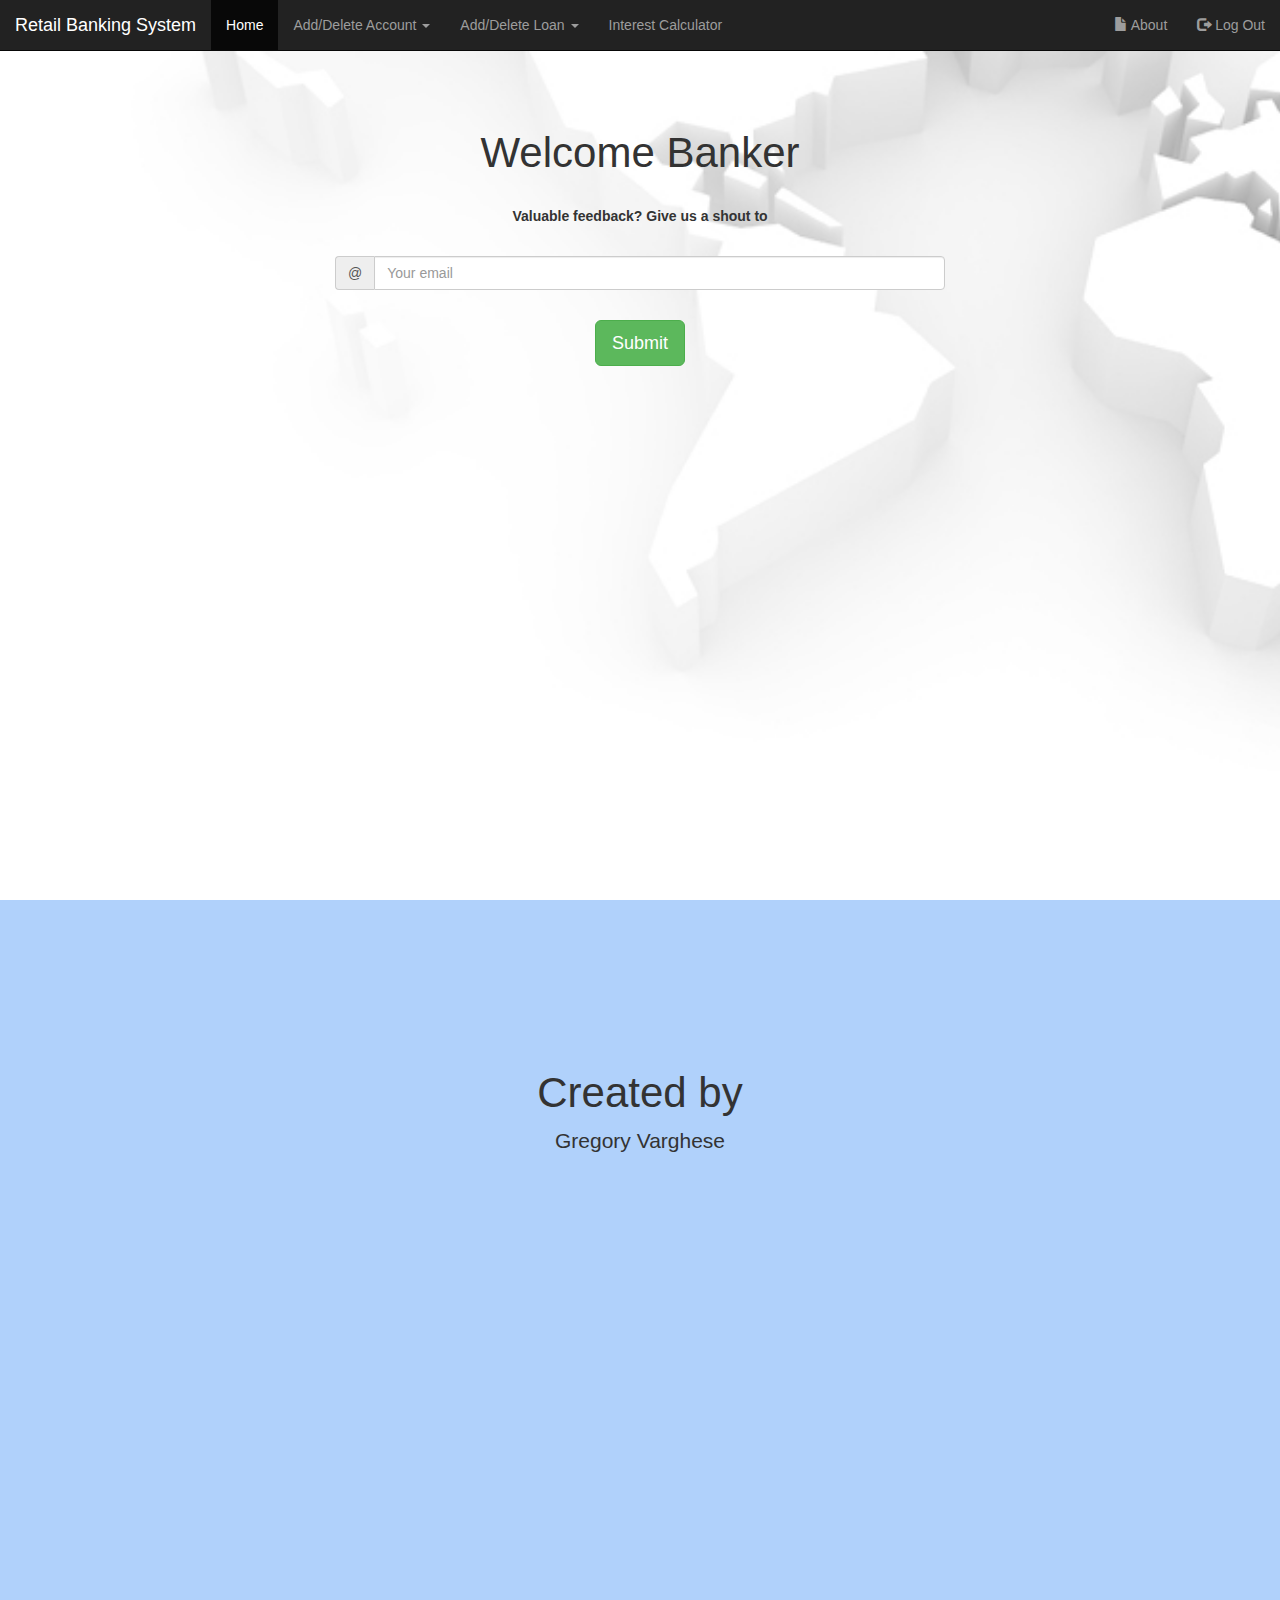
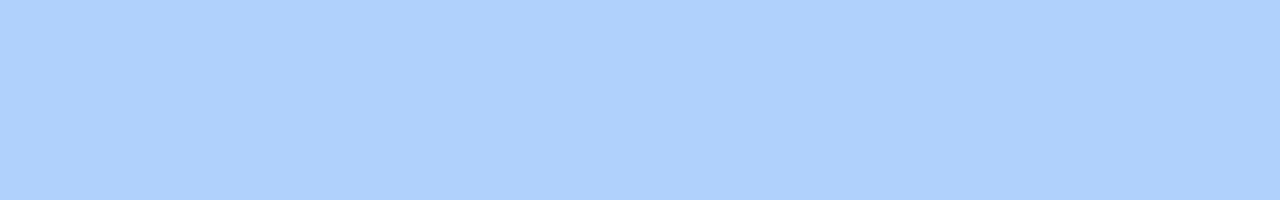
<file: index_banker.html>
<?php
   session_start();
   include('session.php');
   include('OTP.php');
?>


<!DOCTYPE html>
<html lang="en">
<head>
<meta charset="utf-8">
<meta http-equiv="X-UA-Compatible" content="IE=edge">
<meta name="viewport" content="width=device-width, initial-scale=1">
<title>Welcome!</title>
<!-- Bootstrap -->
<link href="css/bootstrap.min.css" rel="stylesheet">
<!-- HTML5 Shim and Respond.js IE8 support of HTML5 elements and media
queries -->
<!-- WARNING: Respond.js doesn't work if you view the page via file:// -->
<!--[if lt IE 9]>
<script src="https://oss.maxcdn.com/libs/html5shiv/3.7.0/html5shiv.js"></
script>
<script src="https://oss.maxcdn.com/libs/respond.js/1.4.2/
respond.min.js"></script>
<![endif]-->
<style>
.navbar-default {
  background-color: #e74c3c;
  border-color: #c0392b;
  position:fixed;
  top:0;
  width:100%;

}
.navbar-default .navbar-brand {
  color: #ecf0f1;
}
.navbar-default .navbar-brand:hover,
.navbar-default .navbar-brand:focus {
  color: #ffbbbc;
}
.navbar-default .navbar-text {
  color: #ecf0f1;
}
.navbar-default .navbar-nav > li > a {
  color: #ecf0f1;
}
.navbar-default .navbar-nav > li > a:hover,
.navbar-default .navbar-nav > li > a:focus {
  color: #ffbbbc;
}
.navbar-default .navbar-nav > .active > a,
.navbar-default .navbar-nav > .active > a:hover,
.navbar-default .navbar-nav > .active > a:focus {
  color: #ffbbbc;
  background-color: #c0392b;
}
.navbar-default .navbar-nav > .open > a,
.navbar-default .navbar-nav > .open > a:hover,
.navbar-default .navbar-nav > .open > a:focus {
  color: #ffbbbc;
  background-color: #c0392b;
}
.navbar-default .navbar-toggle {
  border-color: #c0392b;
}
.navbar-default .navbar-toggle:hover,
.navbar-default .navbar-toggle:focus {
  background-color: #c0392b;
}
.navbar-default .navbar-toggle .icon-bar {
  background-color: #ecf0f1;
}
.navbar-default .navbar-collapse,
.navbar-default .navbar-form {
  border-color: #ecf0f1;
}
.navbar-default .navbar-link {
  color: #ecf0f1;
}
.navbar-default .navbar-link:hover {
  color: #ffbbbc;
}

@media (max-width: 767px) {
  .navbar-default .navbar-nav .open .dropdown-menu > li > a {
    color: #ecf0f1;
  }
  .navbar-default .navbar-nav .open .dropdown-menu > li > a:hover,
  .navbar-default .navbar-nav .open .dropdown-menu > li > a:focus {
    color: #ffbbbc;
  }
  .navbar-default .navbar-nav .open .dropdown-menu > .active > a,
  .navbar-default .navbar-nav .open .dropdown-menu > .active > a:hover,
  .navbar-default .navbar-nav .open .dropdown-menu > .active > a:focus {
    color: #ffbbbc;
    background-color: #c0392b;
  }
}
	 	
#topContainer {
	 	 background-image:url("css/Background2.jpeg");
	 	 height:400px;
	 	 width:100%;
	 	 background-size:cover;
	 	 }
	 	 	
#topRow {
	 	 margin-top:100px;
	 	 text-align:center;
}
	 	
#topRow h1 {
	 	 font-size:300%;
}
	 	
#emailSignup {
	 	 margin-top:50px;
}
	 	
.bold {
	 	 font-weight:bold;
}
	 	
.marginTop {
	 	 margin-top:30px;
}
	 	
.center {
	 	 text-align:center;
}
	 	
.title {
	 	 margin-top:100px;
	 	 font-size:300%;
}
	 	
#footer {
	 	 background-color:#B0D1FB;
	 	 padding-top:70px;
	 	 width:100%;
}
			
.marginBottom {
	 	 margin-bottom:30px;
}
.appstoreImage {
	 	 width:250px;
}	
</style>
</head>
	<body data-spy="scroll" data-target=".navbar-collapse">
	 	<nav class="navbar navbar-inverse navbar-fixed-top">
  <div class="container-fluid">
    <div class="navbar-header">
      <button type="button" class="navbar-toggle" data-toggle="collapse" data-target="#myNavbar">
        <span class="icon-bar"></span>
        <span class="icon-bar"></span>
        <span class="icon-bar"></span>                        
      </button>
      <a class="navbar-brand" href="index_banker.html">Retail Banking System</a>
    </div>
    <div class="collapse navbar-collapse" id="myNavbar">
      <ul class="nav navbar-nav">
        <li class="active"><a href="index_user.html">Home</a></li>
		
		<li class="dropdown">
          <a class="dropdown-toggle" data-toggle="dropdown" href="#">Add/Delete Account <span class="caret"></span></a>
          <ul class="dropdown-menu">
            <li><a href="AddAccount.html">Add Account</a></li>
            <li><a href="DeleteAccount.html">Delete Account</a></li>
            
          </ul>
        </li>
		<li class="dropdown">
          <a class="dropdown-toggle" data-toggle="dropdown" href="#">Add/Delete Loan <span class="caret"></span></a>
          <ul class="dropdown-menu">
            <li><a href="AddLoan.html">Add Loan</a></li>
            <li><a href="DeleteLoan.html">Delete Loan</a></li>
            
          </ul>
        </li>	
		<li class="inactive"><a href="interestcalc.html">Interest Calculator</a></li> 
      </ul>
      <ul class="nav navbar-nav navbar-right">
        <li><a href="#footer"><span class="glyphicon glyphicon-file"></span> About</a></li>
        <li><a href="logout.php"><span class="glyphicon glyphicon-log-out"></span> Log Out</a></li>
      </ul>
    </div>
  </div>
</nav>

<div class="container contentContainer" id="topContainer">
<div class="row">
	 	
	 	 <div class="col-md-6 col-md-offset-3" id="topRow">
	 	 	
	 	 <h1 class="marginTop">Welcome Banker</h1>
	 	 	
	 	 	
	 	 <p class="bold marginTop">Valuable feedback? Give us a shout to </p>
	 	 	
	 	 <form class="marginTop">
	 	 	
	 	 	 <div class="input-group">
	 	 	 	 <span class="input-group-addon">@</span>
	 	 	 	 	
	 	 	 	 <input type="email" class="form-control"
placeholder="Your email" />
	 	 	 	 	
	 	 	 </div>
	 	 	 	 	
	 	 	 	 <input type="submit" class="btn btn-success btn-lg
marginTop" />
	 	 	 	
	 	 	 	
	 	 	
	 	 	
	 	 </form>
	 	 	
	 	 	
	 	 	
	 	 </div>
	 	
	 	
</div>
</div>
	



<div class="container contentContainer" id="footer">
<div class="row">
	 	
	 	 <h1 class="center title">Created by</h1>
	 	
	 	 <p class="lead center">Gregory Varghese</p>
	 	 	
	 	
	 	
</div>
</div>
<!-- jQuery (necessary for Bootstrap's JavaScript plugins) -->
<script src="jquery/1.11.0/jquery.min.js"></script>
<!-- Include all compiled plugins (below), or include individual files as
needed -->
<script src="js/bootstrap.min.js"></script>
<script>
$(".contentContainer").css("min-height",$(window).height());

</script>
</body>
</html>
</file>
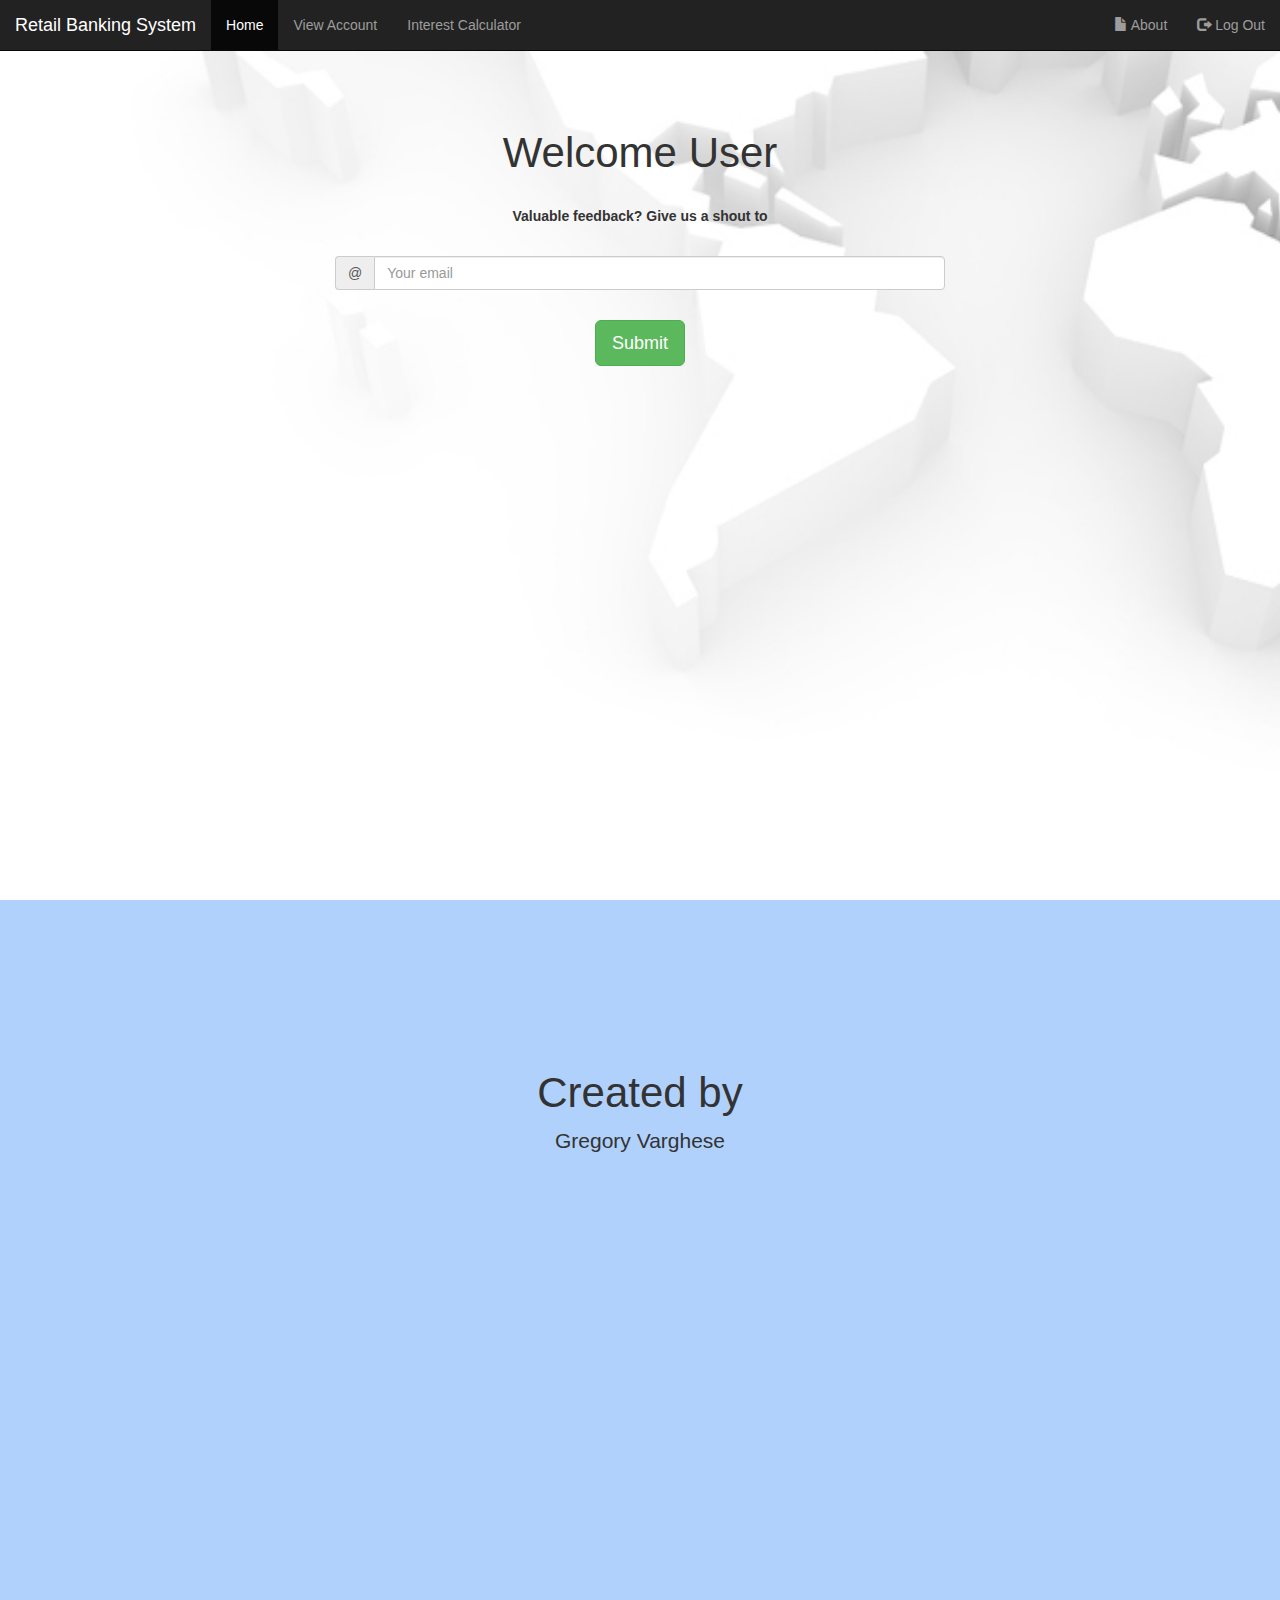
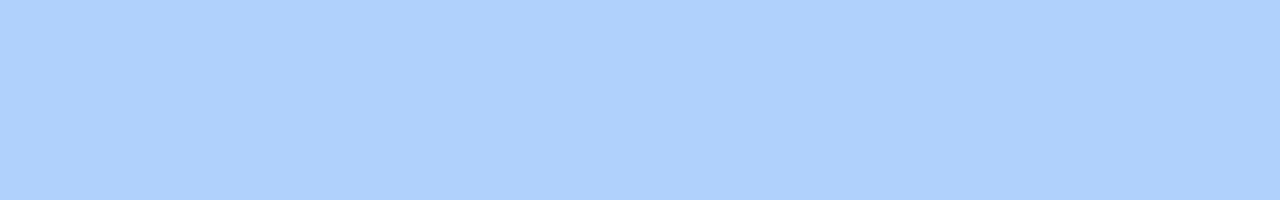
<file: index_user.html>
<?php
   session_start();
   include('session.php');
?>


<!DOCTYPE html>
<html lang="en">
<head>
<meta charset="utf-8">
<meta http-equiv="X-UA-Compatible" content="IE=edge">
<meta name="viewport" content="width=device-width, initial-scale=1">
<title>Welcome!</title>
<!-- Bootstrap -->
<link href="css/bootstrap.min.css" rel="stylesheet">
<!-- HTML5 Shim and Respond.js IE8 support of HTML5 elements and media
queries -->
<!-- WARNING: Respond.js doesn't work if you view the page via file:// -->
<!--[if lt IE 9]>
<script src="https://oss.maxcdn.com/libs/html5shiv/3.7.0/html5shiv.js"></
script>
<script src="https://oss.maxcdn.com/libs/respond.js/1.4.2/
respond.min.js"></script>
<![endif]-->
<style>
.navbar-default {
  background-color: #e74c3c;
  border-color: #c0392b;
  position:fixed;
  top:0;
  width:100%;

}
.navbar-default .navbar-brand {
  color: #ecf0f1;
}
.navbar-default .navbar-brand:hover,
.navbar-default .navbar-brand:focus {
  color: #ffbbbc;
}
.navbar-default .navbar-text {
  color: #ecf0f1;
}
.navbar-default .navbar-nav > li > a {
  color: #ecf0f1;
}
.navbar-default .navbar-nav > li > a:hover,
.navbar-default .navbar-nav > li > a:focus {
  color: #ffbbbc;
}
.navbar-default .navbar-nav > .active > a,
.navbar-default .navbar-nav > .active > a:hover,
.navbar-default .navbar-nav > .active > a:focus {
  color: #ffbbbc;
  background-color: #c0392b;
}
.navbar-default .navbar-nav > .open > a,
.navbar-default .navbar-nav > .open > a:hover,
.navbar-default .navbar-nav > .open > a:focus {
  color: #ffbbbc;
  background-color: #c0392b;
}
.navbar-default .navbar-toggle {
  border-color: #c0392b;
}
.navbar-default .navbar-toggle:hover,
.navbar-default .navbar-toggle:focus {
  background-color: #c0392b;
}
.navbar-default .navbar-toggle .icon-bar {
  background-color: #ecf0f1;
}
.navbar-default .navbar-collapse,
.navbar-default .navbar-form {
  border-color: #ecf0f1;
}
.navbar-default .navbar-link {
  color: #ecf0f1;
}
.navbar-default .navbar-link:hover {
  color: #ffbbbc;
}

@media (max-width: 767px) {
  .navbar-default .navbar-nav .open .dropdown-menu > li > a {
    color: #ecf0f1;
  }
  .navbar-default .navbar-nav .open .dropdown-menu > li > a:hover,
  .navbar-default .navbar-nav .open .dropdown-menu > li > a:focus {
    color: #ffbbbc;
  }
  .navbar-default .navbar-nav .open .dropdown-menu > .active > a,
  .navbar-default .navbar-nav .open .dropdown-menu > .active > a:hover,
  .navbar-default .navbar-nav .open .dropdown-menu > .active > a:focus {
    color: #ffbbbc;
    background-color: #c0392b;
  }
}
	 	
#topContainer {
	 	 background-image:url("css/Background2.jpeg");
	 	 height:400px;
	 	 width:100%;
	 	 background-size:cover;
	 	 }
	 	 	
#topRow {
	 	 margin-top:100px;
	 	 text-align:center;
}
	 	
#topRow h1 {
	 	 font-size:300%;
}
	 	
#emailSignup {
	 	 margin-top:50px;
}
	 	
.bold {
	 	 font-weight:bold;
}
	 	
.marginTop {
	 	 margin-top:30px;
}
	 	
.center {
	 	 text-align:center;
}
	 	
.title {
	 	 margin-top:100px;
	 	 font-size:300%;
}
	 	
#footer {
	 	 background-color:#B0D1FB;
	 	 padding-top:70px;
	 	 width:100%;
}
			
.marginBottom {
	 	 margin-bottom:30px;
}
.appstoreImage {
	 	 width:250px;
}	
</style>
</head>
	<body data-spy="scroll" data-target=".navbar-collapse">
	 	<nav class="navbar navbar-inverse navbar-fixed-top">
  <div class="container-fluid">
    <div class="navbar-header">
      <button type="button" class="navbar-toggle" data-toggle="collapse" data-target="#myNavbar">
        <span class="icon-bar"></span>
        <span class="icon-bar"></span>
        <span class="icon-bar"></span>                        
      </button>
      <a class="navbar-brand" href="index_banker.html">Retail Banking System</a>
    </div>
    <div class="collapse navbar-collapse" id="myNavbar">
      <ul class="nav navbar-nav">
        <li class="active"><a href="index_user.html">Home</a></li>
		
		<li class="inactive"><a href="ViewAccount.html">View Account</a></li> 
		<li class="inactive"><a href="interestcalc_user.html">Interest Calculator</a></li> 
      </ul>
      <ul class="nav navbar-nav navbar-right">
        <li><a href="#footer"><span class="glyphicon glyphicon-file"></span> About</a></li>
        <li><a href="logout.php"><span class="glyphicon glyphicon-log-out"></span> Log Out</a></li>
      </ul>
    </div>
  </div>
</nav>

<div class="container contentContainer" id="topContainer">
<div class="row">
	 	
	 	 <div class="col-md-6 col-md-offset-3" id="topRow">
	 	 	
	 	 <h1 class="marginTop">Welcome User</h1>
	 	 	
	 	 	
	 	 <p class="bold marginTop">Valuable feedback? Give us a shout to </p>
	 	 	
	 	 <form class="marginTop">
	 	 	
	 	 	 <div class="input-group">
	 	 	 	 <span class="input-group-addon">@</span>
	 	 	 	 	
	 	 	 	 <input type="email" class="form-control"
placeholder="Your email" />
	 	 	 	 	
	 	 	 </div>
	 	 	 	 	
	 	 	 	 <input type="submit" class="btn btn-success btn-lg
marginTop" />
	 	 	 	
	 	 	 	
	 	 	
	 	 	
	 	 </form>
	 	 	
	 	 	
	 	 	
	 	 </div>
	 	
	 	
</div>
</div>
	



<div class="container contentContainer" id="footer">
<div class="row">
	 	
	 	 <h1 class="center title">Created by</h1>
	 	
	 	 <p class="lead center">Gregory Varghese</p>
	 	 	
	 	
	 	
</div>
</div>
<!-- jQuery (necessary for Bootstrap's JavaScript plugins) -->
<script src="jquery/1.11.0/jquery.min.js"></script>
<!-- Include all compiled plugins (below), or include individual files as
needed -->
<script src="js/bootstrap.min.js"></script>
<script>
$(".contentContainer").css("min-height",$(window).height());

</script>
</body>
</html>
</file>
